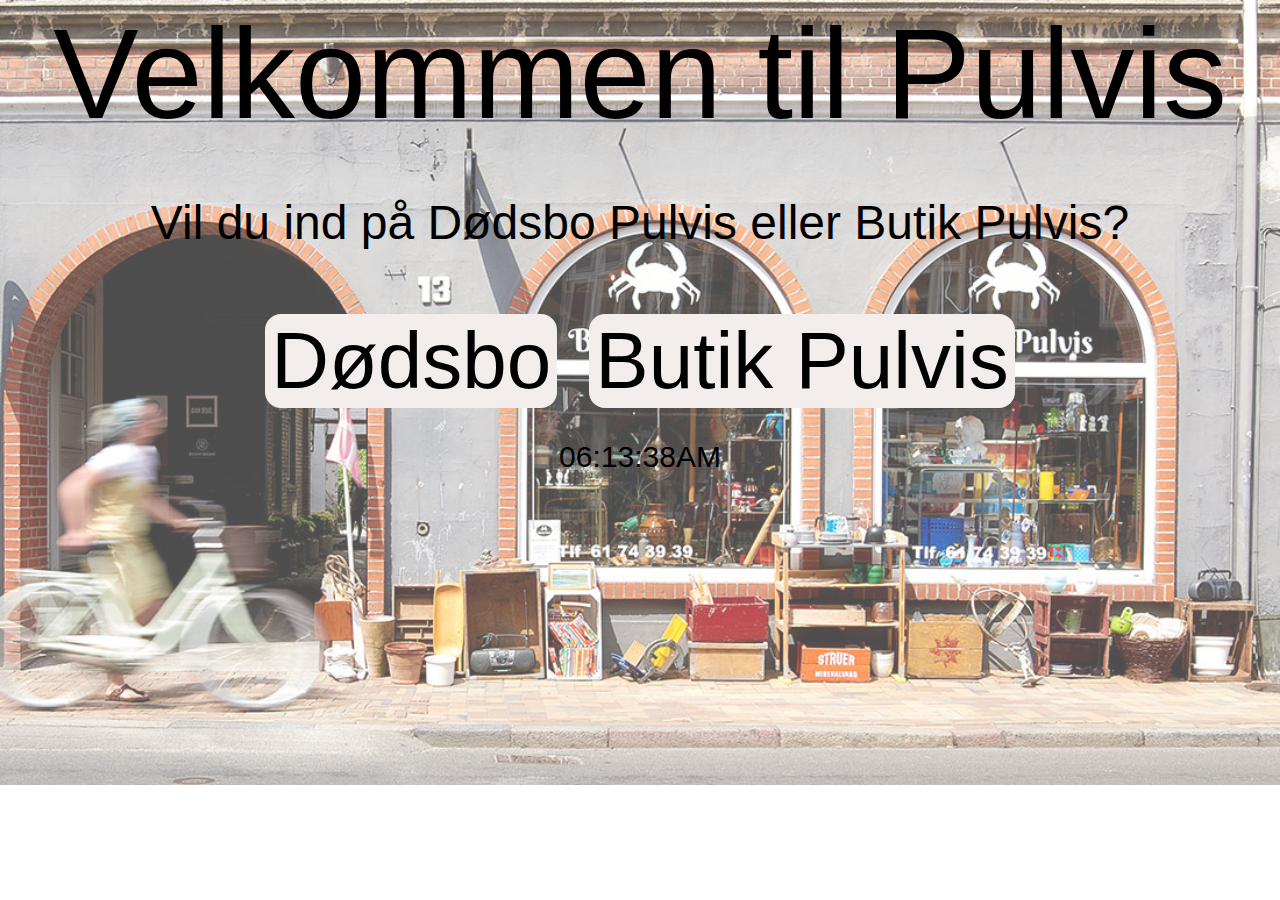
<file: index.html>
<!DOCTYPE html>
<html lang="da">
<head>
    <meta charset="UTF-8">
    <meta http-equiv="X-UA-Compatible" content="IE=edge">
    <meta name="viewport" content="width=device-width, initial-scale=1.0">
    <link rel="stylesheet" href="style.css">
    <script src="js/ur.js" defer></script>
    <title>Document</title>
      <!-- Tobias -->
    <style>
        body {
            background-image: url(billeder/sidepulvis.png);
            background-repeat: no-repeat;
            background-size: cover;
            overflow: hidden;
        }
    </style>
</head>
<body>
    <div class="velkommen">Velkommen til Pulvis</div>
    <p class="text">Vil du ind på Dødsbo Pulvis eller Butik Pulvis?</p>
    <div class="btn">
      <form style="display: inline" action="https://pulvis.dk/" method="get"><button class="btn-pulvis"> Dødsbo</button></form>
      <form style="display: inline" action="forside.html" method="get"><button class="btn-genbrug">Butik Pulvis</button></form>
    </div>
    <div id = "clock" onload="currentTime()"></div>
</body>
</html>
</file>
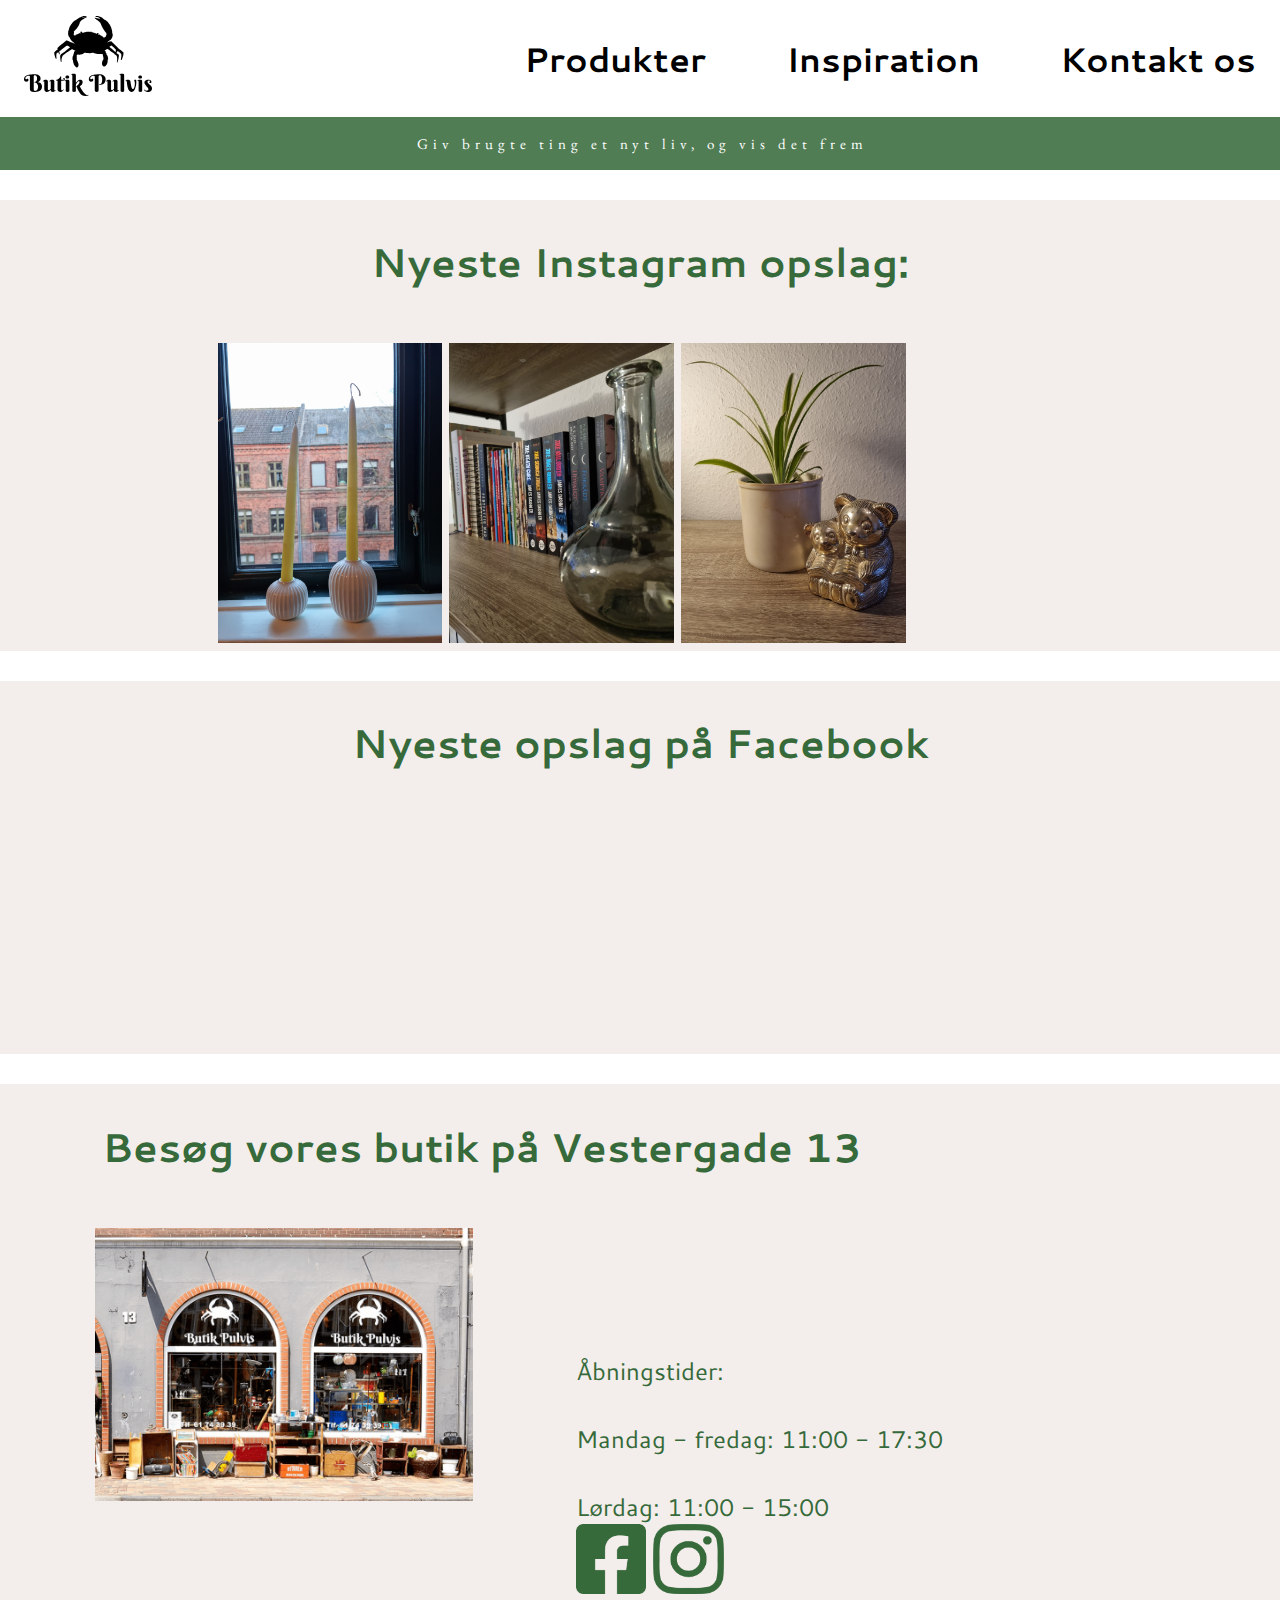
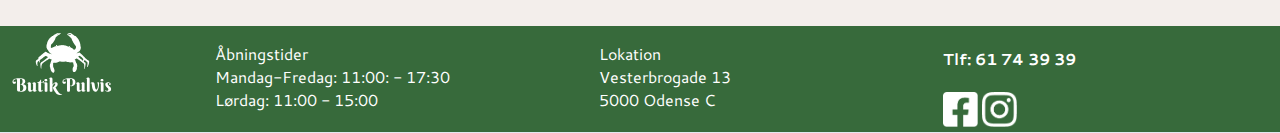
<file: forside.html>
<!DOCTYPE html>
<html lang="da" dir="ltr">
  <head>
    <meta charset="utf-8">
    <meta name="viewport" content="width=device-width,initial-scale=1.0">
    <title>Butik Pulvis - Produktkategorier</title>
    <link rel="stylesheet" type="text/css" href="style.css">
    <link rel="preconnect" href="https://fonts.googleapis.com">
    <link rel="preconnect" href="https://fonts.gstatic.com" crossorigin>
    <link href="https://fonts.googleapis.com/css2?family=Cantarell:ital,wght@1,700&display=swap" rel="stylesheet">
    <link rel="preconnect" href="https://fonts.googleapis.com">
    <link rel="preconnect" href="https://fonts.gstatic.com" crossorigin>
    <link href="https://fonts.googleapis.com/css2?family=EB+Garamond&display=swap" rel="stylesheet">
    <link rel="preconnect" href="https://fonts.googleapis.com">
    <link rel="preconnect" href="https://fonts.gstatic.com" crossorigin>
    <link href="https://fonts.googleapis.com/css2?family=Source+Sans+Pro:wght@300&display=swap" rel="stylesheet">
    <script src="js/navbar.js" defer></script>
    <script src="js/forsidejs.js" defer></script>
  </head>
  <body>

  <!-- Tobias -->
    <header class="header">
        <nav class="navbar">
          <a href="forside.html" class="nav-logo"><img id="logo" src="billeder/pulvis.svg" alt="logo pulvis"> </a>
            <ul class="nav-menu">
                <li class="nav-item">
                    <a href="produkter.html" class="nav-link">Produkter</a>
                </li>
                <li class="nav-item">
                    <a href="inspiration.html" class="nav-link">Inspiration</a>
                </li>
                <li class="nav-item">
                    <a href="kontaktos.html" class="nav-link">Kontakt os</a>
                </li>
            </ul>
            <div class="hamburger">
                <span class="bar"></span>
                <span class="bar"></span>
                <span class="bar"></span>
            </div>
        </nav>
  <!--Boksen der siger "Giv brugte ting et nyt liv, og vis det frem"-->
  <div class="infoboks">
      <p>Giv brugte ting et nyt liv, og vis det frem</p>
  </div>

  <!-- Slideshow container -->
  <!-- Jacob -->
  <div class="slideshow-container-forside">
    <h1>Seneste opslag fra Instagram</h1>
    <div class="mySlides fade">
        <img src="billeder/lys.jpg" alt="stearinlys" id="billede1">
      </div>

      <div class="mySlides fade">
        <img src="billeder/historie.jpg" alt="boeger og vase 2" >
      </div>

      <div class="mySlides fade">
        <img src="billeder/plante-og-bamse.jpg" alt="plante og bamse" >
      </div>
      <!-- &#10094; og &#10095; er pile fundet i html biblioteket-->
      <a class="tilbage" onclick="plusSlides(-1)">&#10094;</a>
      <a class="frem" onclick="plusSlides(1)">&#10095;</a>
      <br>

      <div style="text-align:center">
        <span class="prik" onclick="currentSlide(1)"></span>
        <span class="prik" onclick="currentSlide(2)"></span>
        <span class="prik" onclick="currentSlide(3)"></span>
      </div>
    </div>


    <!--instagram container-->
    <!-- Jacob -->
    <div class="instagram">
      <div class="ig-b">
        <a href="https://www.instagram.com/jacobjuhlucl/" ><img src="billeder/lys.jpg" alt="seneste instagram billede" id="img-link1"></a>
        <a href="https://www.instagram.com/jacobjuhlucl/" ><img src="billeder/historie.jpg" alt="seneste instagram billede" id="img-link2"></a>
        <a href="https://www.instagram.com/jacobjuhlucl/" ><img src="billeder/plante-og-bamse.jpg" alt="seneste instagram billede" id="img-link3"></a>
      </div>

      <div class="ig-t"> <h2>Nyeste Instagram opslag:</h2></div>

    </div>

    <!--Facebook post-->
      <!-- Jacob -->
    <div class="facebook">
      <div class="fb-t">
        <h2>Nyeste opslag på Facebook</h2>
        </div>
        <div class="fb-b">
          <iframe src="https://www.facebook.com/plugins/post.php?href=https%3A%2F%2Fwww.facebook.com%2Fpermalink.php%3Fstory_fbid%3D112485021438621%26id%3D110797334940723&width=350&show_text=true&appId=466945115225564&height=374" width="350" height="222" style="border:none;overflow:hidden" allow="autoplay; clipboard-write; encrypted-media; picture-in-picture; web-share"></iframe>
        </div>
    </div>
    <div class="facebookpc">
      <div class="fb-t">
        <h2>Nyeste opslag på Facebook</h2>
        </div>
        <div class="fb-b">
          <iframe src="https://www.facebook.com/plugins/post.php?href=https%3A%2F%2Fwww.facebook.com%2Fpermalink.php%3Fstory_fbid%3D112485021438621%26id%3D110797334940723&width=350&show_text=true&appId=466945115225564&height=374" width="750" height="222" style="border:none;overflow:hidden" allow="autoplay; clipboard-write; encrypted-media; picture-in-picture; web-share"></iframe>
        </div>
    </div>

    <!--Find os -->
    <!-- Jacob -->
    <div class="find-os">
      <div class="fo-b">
        <img src="billeder/pulvisfron.png" alt="billede eksempel3" id="fo-b">
      </div>

      <div class="fo-t">
        <h2>Besøg vores butik på Vestergade 13</h2>
      </div>

      <div class="fo-t2">
        <p>Åbningstider:<br> <br>
           Mandag - fredag: 11:00 - 17:30 <br> <br>
           Lørdag:          11:00 - 15:00 <br> <br>
           <a class="fo-some1" href="https://www.facebook.com/Butik-pulvis-Skole-projekt-110797334940723"> <img src="billeder/fblogo.png" alt="facebook logo" id="fo-some-fb"></a>
           <a class="fo-some2" href="https://www.instagram.com/jacobjuhlucl/"><img src="billeder/iglogo.png" alt="instagram logo" id="fo-some-ig"></a></p>
      </div>
    </div>



    <!--Find os pc  -->
    <!-- Jacob -->
    <div class="find-ospc">
      <div class="fo-b-pc">
        <img src="billeder/pulvisfron.png" alt="billede eksempel3" id="fo-b-pc">
      </div>

      <div class="fo-t">
        <h2>Besøg vores butik på Vestergade 13</h2>
      </div>

      <div class="fo-t2-2">
        <p><br><br><br>Åbningstider:<br> <br>
           Mandag - fredag: 11:00 - 17:30 <br> <br>
           Lørdag:          11:00 - 15:00 <br>
           <a class="fo-some1" href="https://www.facebook.com/Butik-pulvis-Skole-projekt-110797334940723"> <img src="billeder/fblogo.png" alt="facebook logo" id="fopc-some-fb"></a>
           <a class="fo-some2" href="https://www.instagram.com/jacobjuhlucl/"><img src="billeder/iglogo.png" alt="instagram logo" id="fopc-some-ig"></a>
          </p>
      </div>
    </div>
      <!-- Mathias -->
    <footer class="footer">
       <div class="container">
        <div class="row">
          <div> <img src="billeder/logohvid.svg" alt="billede af pulvis" class="krabbe"> </div>
          <div class="footer-col">
            <ul>
              <li><a>Åbningstider</a></li>
              <li><a>Mandag-Fredag: 11:00: - 17:30</a></li>
              <li><a>Lørdag: 11:00 - 15:00</a></li>
            </ul>
          </div>
          <div class="footer-col">
            <ul>
              <li><a>Lokation </a></li>
              <li><a>Vesterbrogade 13</a></li>
              <li><a>5000 Odense C</a></li>
            </ul>
          </div>
          <div class="footer-col">
            <h4>Tlf: 61 74 39 39 </h4>
            <div class="social-links">
              <a href="https://www.facebook.com/Butik-pulvis-Skole-projekt-110797334940723" target="_blank"><img src="billeder/facebook.png" alt="facebook-icon" class="facebook-footer"></a>
              <a href="https://www.instagram.com/jacobjuhlucl/" target="_blank"><img src="billeder/instagram.png" alt="instagram-icon" class="instagram-footer"></a>
            </div>
          </div>
        </div>
       </div>
    </footer>
  </body>
</file>
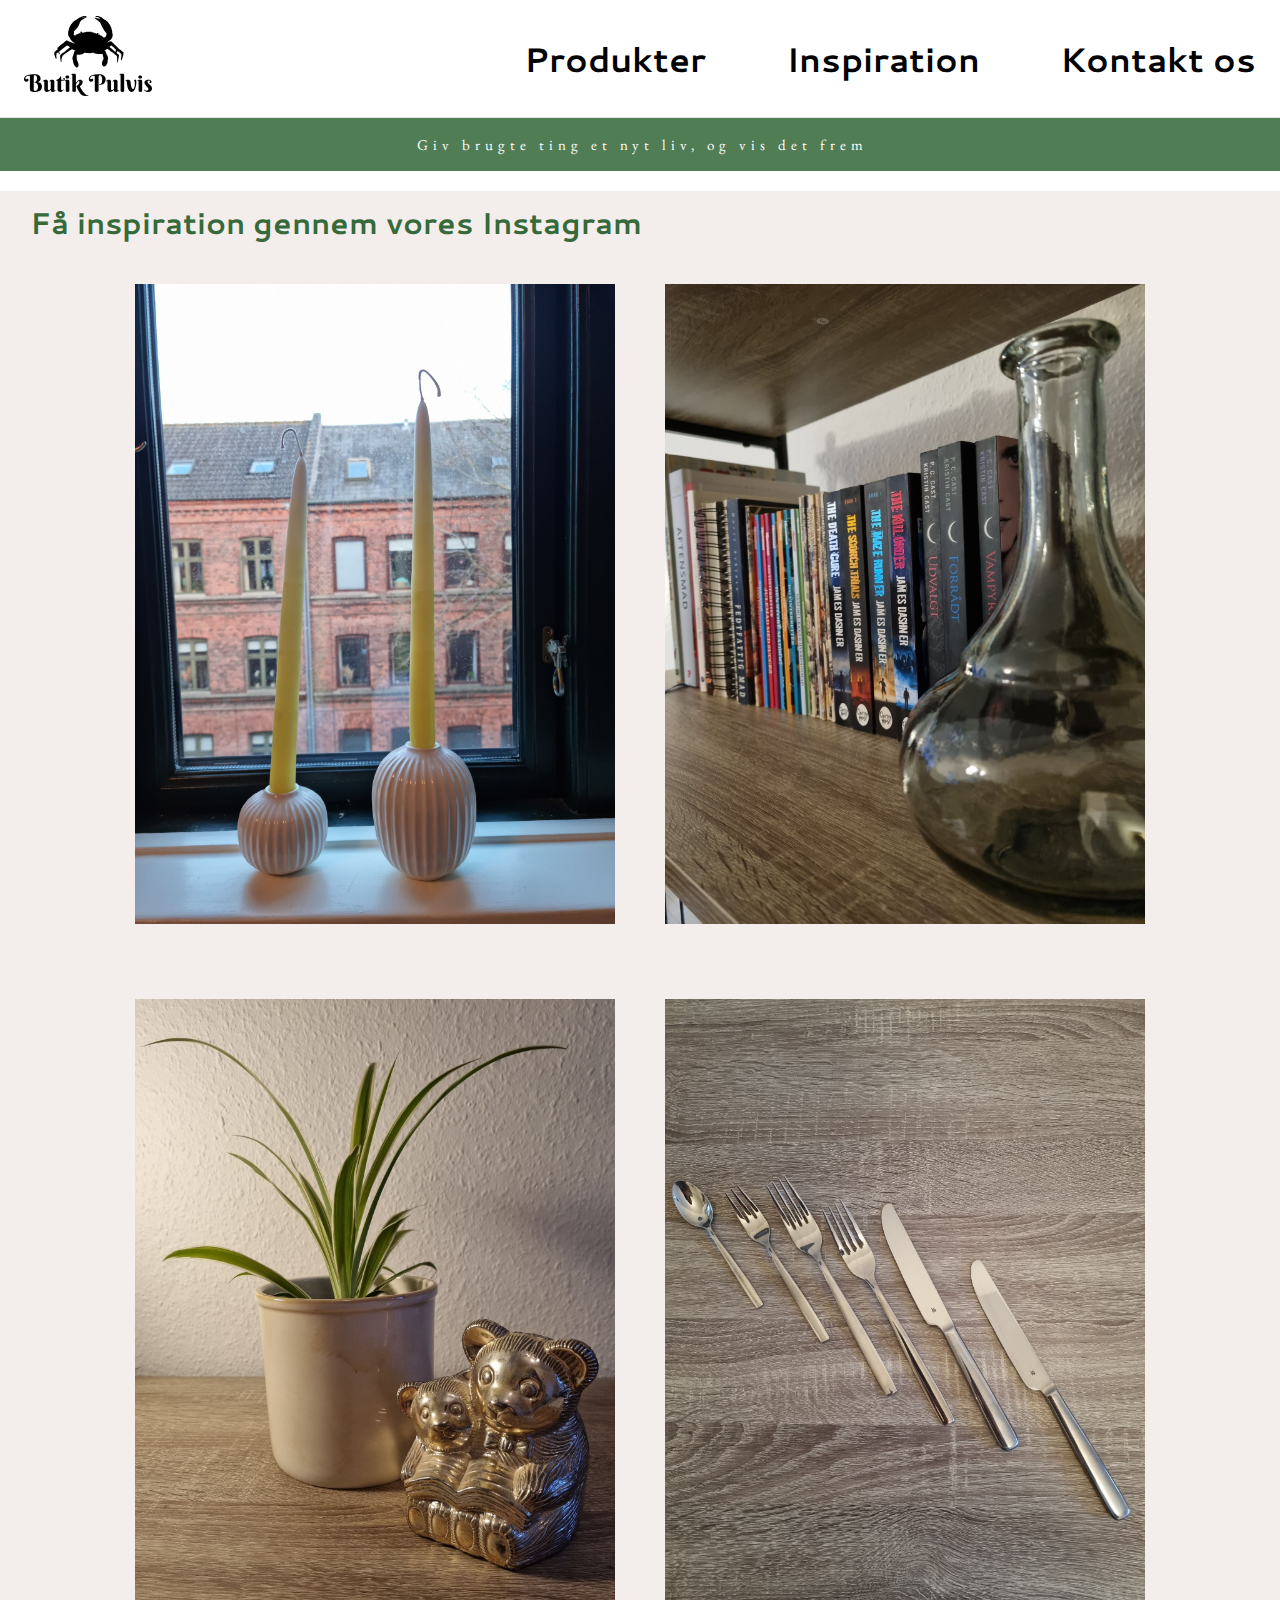
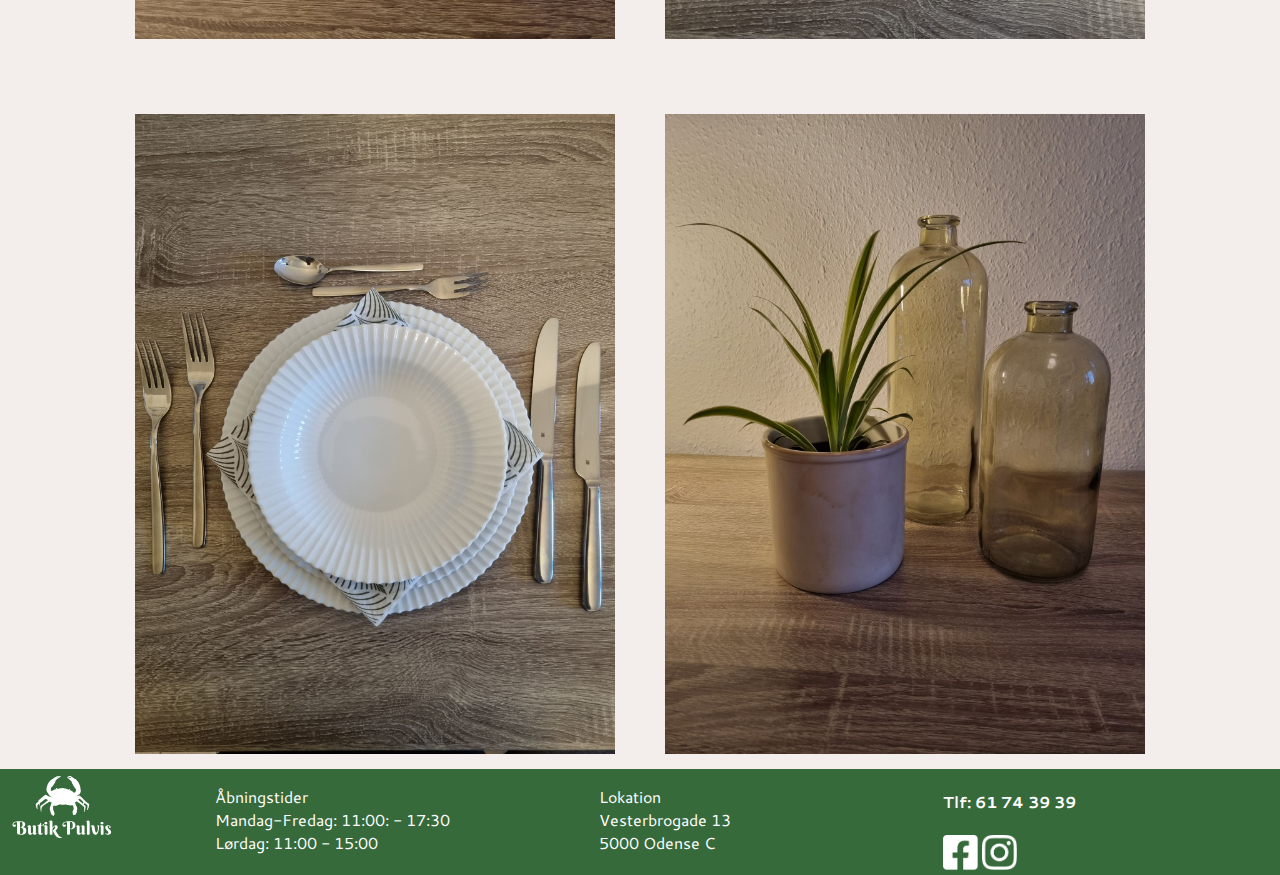
<file: inspiration.html>
<!DOCTYPE html>
<html lang="da" dir="ltr">
  <head>
    <meta name="beskrivelse" content= "Hos Butik Pulvis kan du finde genbrug af høj kvalitet, samt inspiration til hvordan du kan bruge vores produkter. Vi går ind for bæredygtighed, hvor vi selv tager ud og henter, samt vælger vores varer fra dødsbo.">
    <meta charset="utf-8">
    <meta name="viewport" content="width=device-width,initial-scale=1.0">
    <title>Butik Pulvis - Inspiration</title>
    <link rel="stylesheet" type="text/css" href="style.css">
        <script src="js/navbar.js" defer></script>
    <link rel="preconnect" href="https://fonts.googleapis.com">
    <link rel="preconnect" href="https://fonts.gstatic.com" crossorigin>
    <link href="https://fonts.googleapis.com/css2?family=Cantarell:ital,wght@1,700&display=swap" rel="stylesheet">
    <link rel="preconnect" href="https://fonts.googleapis.com">
    <link rel="preconnect" href="https://fonts.gstatic.com" crossorigin>
    <link href="https://fonts.googleapis.com/css2?family=EB+Garamond&display=swap" rel="stylesheet">
    <link rel="preconnect" href="https://fonts.googleapis.com">
    <link rel="preconnect" href="https://fonts.gstatic.com" crossorigin>
    <link href="https://fonts.googleapis.com/css2?family=Source+Sans+Pro:wght@300&display=swap" rel="stylesheet">
  </head>
  <body>
<!-- nav-->
  <!-- Tobias -->
<header class="header">
    <nav class="navbar">
      <a href="forside.html" class="nav-logo"><img id="logo" src="billeder/pulvis.svg" alt="logo pulvis"> </a>
        <ul class="nav-menu">
            <li class="nav-item">
                <a href="produkter.html" class="nav-link">Produkter</a>
            </li>
            <li class="nav-item">
                <a href="inspiration.html" class="nav-link">Inspiration</a>
            </li>
            <li class="nav-item">
                <a href="kontaktos.html" class="nav-link">Kontakt os</a>
            </li>
        </ul>
        <div class="hamburger">
            <span class="bar"></span>
            <span class="bar"></span>
            <span class="bar"></span>
        </div>
    </nav>
</header>
<!--grøn boks under nav-->
  <!-- Amanda -->
    <div class="infoboks">
        <p>Giv brugte ting et nyt liv, og vis det frem</p>
    </div>
  <div class="headerinspi">
      <h1>Få inspiration gennem vores Instagram</h1></div>
<!--billede bokse-->
    <div class="inspiration-container">


      <div class="inspirationimg1">
        <a href="https://www.instagram.com/p/Ccvd8CLtP87/" target="_blank"><img class="iimg" src="billeder/lys.jpg" alt="stearinlys"></a>
      </div>
      <div class="inspirationimg2">
        <a href="https://www.instagram.com/p/CcvdhRIN5o9/" target="_blank"><img class="iimg" src="billeder/historie.jpg" alt="boeger og vase"></a>
      </div>
      <div class="inspirationimg3">
        <a href="https://www.instagram.com/p/CcvdLKet_KE/" target="_blank"><img class="iimg" src="billeder/plante-og-bamse.jpg" alt="bamse og plante"></a>
      </div>
      <div class="inspirationimg4">
        <a href="https://www.instagram.com/p/Ccvcz0XtJUu/" target="_blank"><img class="iimg" src="billeder/bestik.jpg" alt="soelv bestik"></a>
      </div>
      <div class="inspirationimg5">
        <a href="https://www.instagram.com/p/Ccvcjs9tT2T/" target="_blank"><img class="iimg" src="billeder/porcelaen.jpg" alt="porcelaen"></a>
      </div>
      <div class="inspirationimg6">
        <a href="https://www.instagram.com/p/CcvcLphNO-Q/" target="_blank"><img class="iimg" src="billeder/plante-og-glasflasker.jpg" alt="blomst og glasflasker"></a>
      </div>
    </div>
      <!-- Mathias -->
    <footer class="footer">
       <div class="container">
        <div class="row">
          <div> <img src="billeder/logohvid.svg" alt="billede af pulvis" class="krabbe"> </div>
          <div class="footer-col">
            <ul>
              <li><a>Åbningstider</a></li>
              <li><a>Mandag-Fredag: 11:00: - 17:30</a></li>
              <li><a>Lørdag: 11:00 - 15:00</a></li>
            </ul>
          </div>
          <div class="footer-col">
            <ul>
              <li><a>Lokation </a></li>
              <li><a>Vesterbrogade 13</a></li>
              <li><a>5000 Odense C</a></li>
            </ul>
          </div>
          <div class="footer-col">
            <h4>Tlf: 61 74 39 39 </h4>
            <div class="social-links">
              <a href="https://www.facebook.com/Butik-pulvis-Skole-projekt-110797334940723/" target="_blank"><img src="billeder/facebook.png" alt="facebook-icon" class="facebook-footer"></a>
              <a href="https://www.instagram.com/butikpulvis_skoleprojekt/" target="_blank"><img src="billeder/instagram.png" alt="instagram-icon" class="instagram-footer"></a>
            </div>
          </div>
        </div>
       </div>
    </footer>
  </body>
</html>
</file>
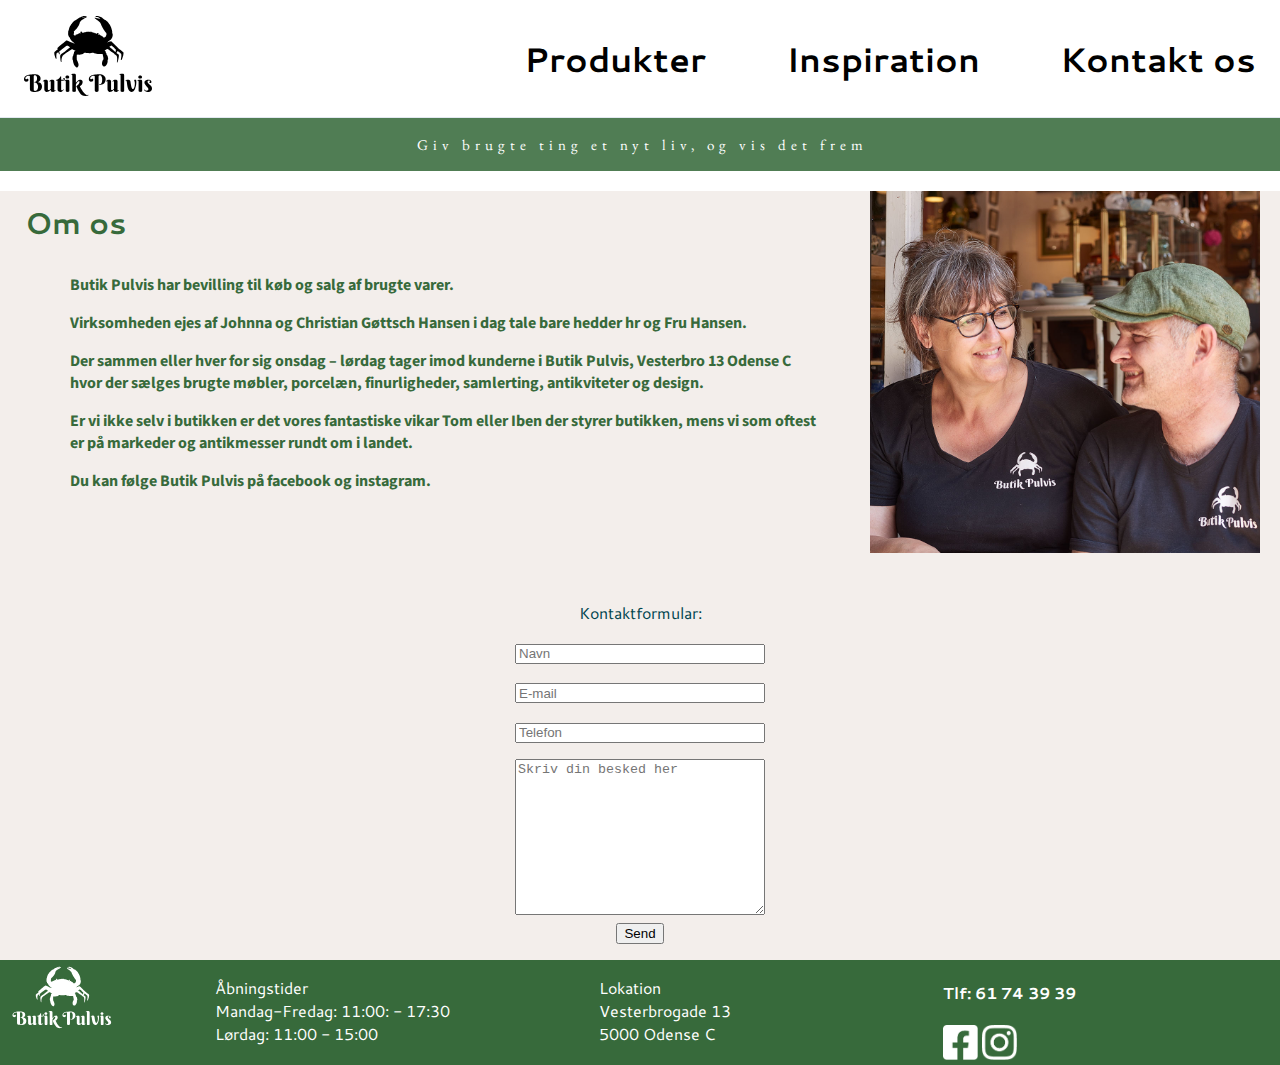
<file: kontaktos.html>
<!DOCTYPE html>
<html lang="en" dir="ltr">
  <head>
    <meta charset="utf-8">
    <meta name="viewport" content="width=device-width,initial-scale=1.0">

        <link rel="stylesheet" href="style.css">
              <script src="js/kontakt.js" defer></script>
              <script src="js/navbar.js" defer></script>
              <link rel="preconnect" href="https://fonts.googleapis.com">
              <link rel="preconnect" href="https://fonts.gstatic.com" crossorigin>
              <link href="https://fonts.googleapis.com/css2?family=Cantarell:ital,wght@1,700&display=swap" rel="stylesheet">
              <link rel="preconnect" href="https://fonts.googleapis.com">
              <link rel="preconnect" href="https://fonts.gstatic.com" crossorigin>
              <link href="https://fonts.googleapis.com/css2?family=EB+Garamond&display=swap" rel="stylesheet">
              <link rel="preconnect" href="https://fonts.googleapis.com">
              <link rel="preconnect" href="https://fonts.gstatic.com" crossorigin>
              <link href="https://fonts.googleapis.com/css2?family=Source+Sans+Pro:wght@300&display=swap" rel="stylesheet">
    <title>Om os</title>
  </head>
  <body>
      <!-- Tobias -->
    <header class="header">
        <nav class="navbar">
      <a href="forside.html" class="nav-logo"><img id="logo" src="billeder/pulvis.svg" alt="logo pulvis"> </a>
            <ul class="nav-menu">
                <li class="nav-item">
                    <a href="produkter.html" class="nav-link">Produkter</a>
                </li>
                <li class="nav-item">
                    <a href="inspiration.html" class="nav-link">Inspiration</a>
                </li>
                <li class="nav-item">
                    <a href="kontaktos.html" class="nav-link">Kontakt os</a>
                </li>
            </ul>
            <div class="hamburger">
                <span class="bar"></span>
                <span class="bar"></span>
                <span class="bar"></span>
            </div>
        </nav>
    </header>
    <div class="infoboks">
          <p>Giv brugte ting et nyt liv, og vis det frem</p>
    </div>
      <!-- Mathias -->
  <div class="info_container">
  <div> <img src="billeder/pulvis-ejere.jpg" alt="billede af hr og fru hansen." class="info_billede"> </div>
  <div id="om_os"> <h1> Om os </h1></div>
  <div id= "info_tekst">
<p> Butik Pulvis har bevilling til køb og salg af brugte varer.</p>
<p>Virksomheden ejes af Johnna og Christian Gøttsch Hansen i dag tale bare hedder hr og Fru Hansen.</p>

<p>Der sammen eller hver for sig onsdag – lørdag tager imod kunderne i Butik Pulvis, Vesterbro 13 Odense C hvor der sælges brugte møbler, porcelæn, finurligheder, samlerting, antikviteter og design.</p>

<p>Er vi ikke selv i butikken er det vores fantastiske vikar Tom eller Iben der styrer butikken, mens vi som oftest er på markeder og antikmesser rundt om i landet.</p>

<p> Du kan følge Butik Pulvis på facebook og instagram.</div>
<br>
  <p class="tekst" id="kontaktformular">Kontaktformular:</p>
  <div id="my_form">
    <form onsubmit="event.preventDefault(); validateForm()">
    <p><input id="navn" placeholder="Navn" type="text">
    <small class="error"></small></p>
    <p><input id="email" placeholder="E-mail" type="email">
      <small class="error"></small> </p>
    <p><input id="telefon" placeholder="Telefon" type="tel">
    <small class="error"></small></p>
    <textarea
      id="besked"
      placeholder="Skriv din besked her"
      rows="10"
    ></textarea> <small class="error"></small>
      <div class="center">
      <input type="submit" value="Send"/>
      <p id="sendt"></p>
  </div>
  </form>
</div>
  <footer class="footer">
  	 <div class="container">
  	 	<div class="row">
        <div> <img src="billeder/logohvid.svg" alt="billede af pulvis" class="krabbe"> </div>
  	 		<div class="footer-col">
  	 			<ul>
            <li><a>Åbningstider</a></li>
  	 				<li><a>Mandag-Fredag: 11:00: - 17:30</a></li>
  	 				<li><a>Lørdag: 11:00 - 15:00</a></li>
  	 			</ul>
  	 		</div>
  	 		<div class="footer-col">
  	 			<ul>
            <li><a>Lokation </a></li>
  	 				<li><a>Vesterbrogade 13</a></li>
  	 				<li><a>5000 Odense C</a></li>
  	 			</ul>
  	 		</div>
  	 		<div class="footer-col">
  	 			<h4>Tlf: 61 74 39 39 </h4>
  	 			<div class="social-links">
            <a href="https://www.facebook.com/Butik-pulvis-Skole-projekt-110797334940723" target="_blank"><img src="billeder/facebook.png" alt="facebook-icon" class="facebook-footer"></a>
            <a href="https://www.instagram.com/butikpulvis_skoleprojekt/" target="_blank"><img src="billeder/instagram.png" alt="instagram-icon" class="instagram-footer"></a>
  	 			</div>
  	 		</div>
  	 	</div>
  	 </div>
  </footer>
  </div>
  </body>
</html>
</file>
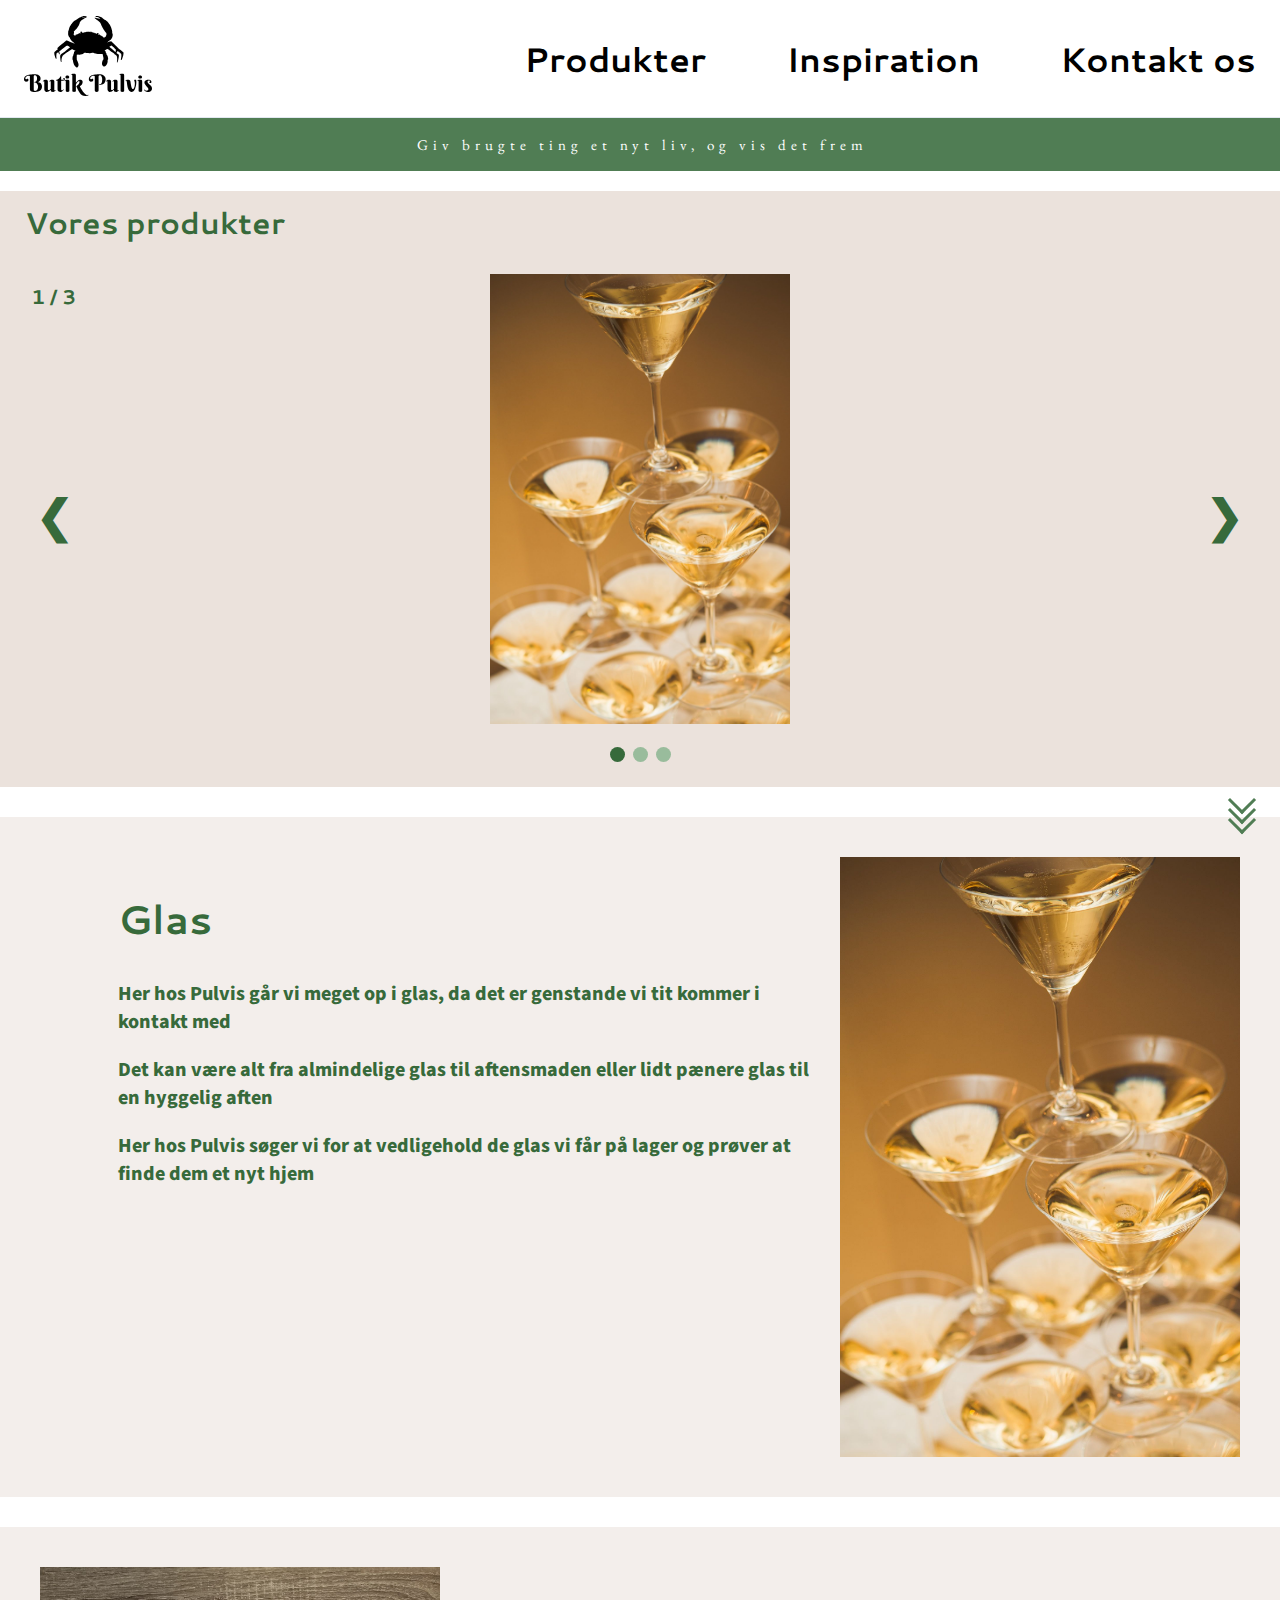
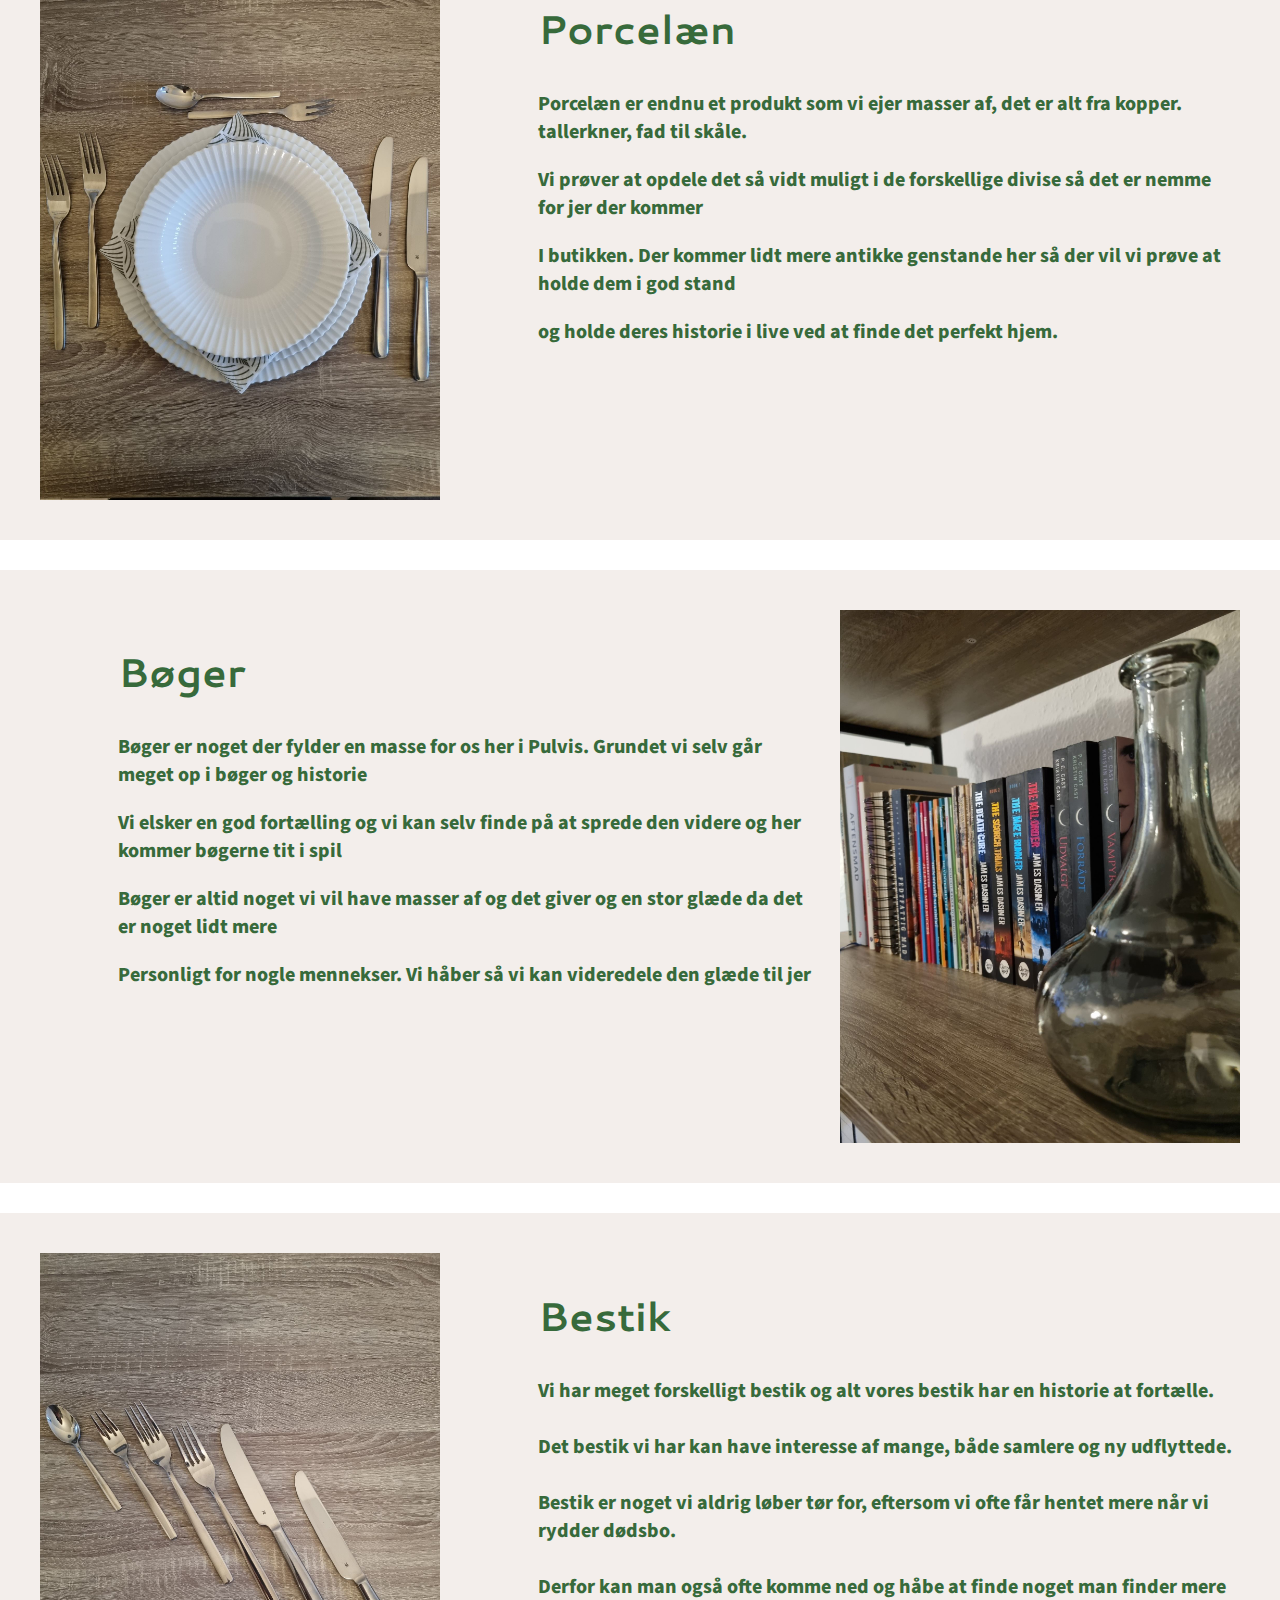
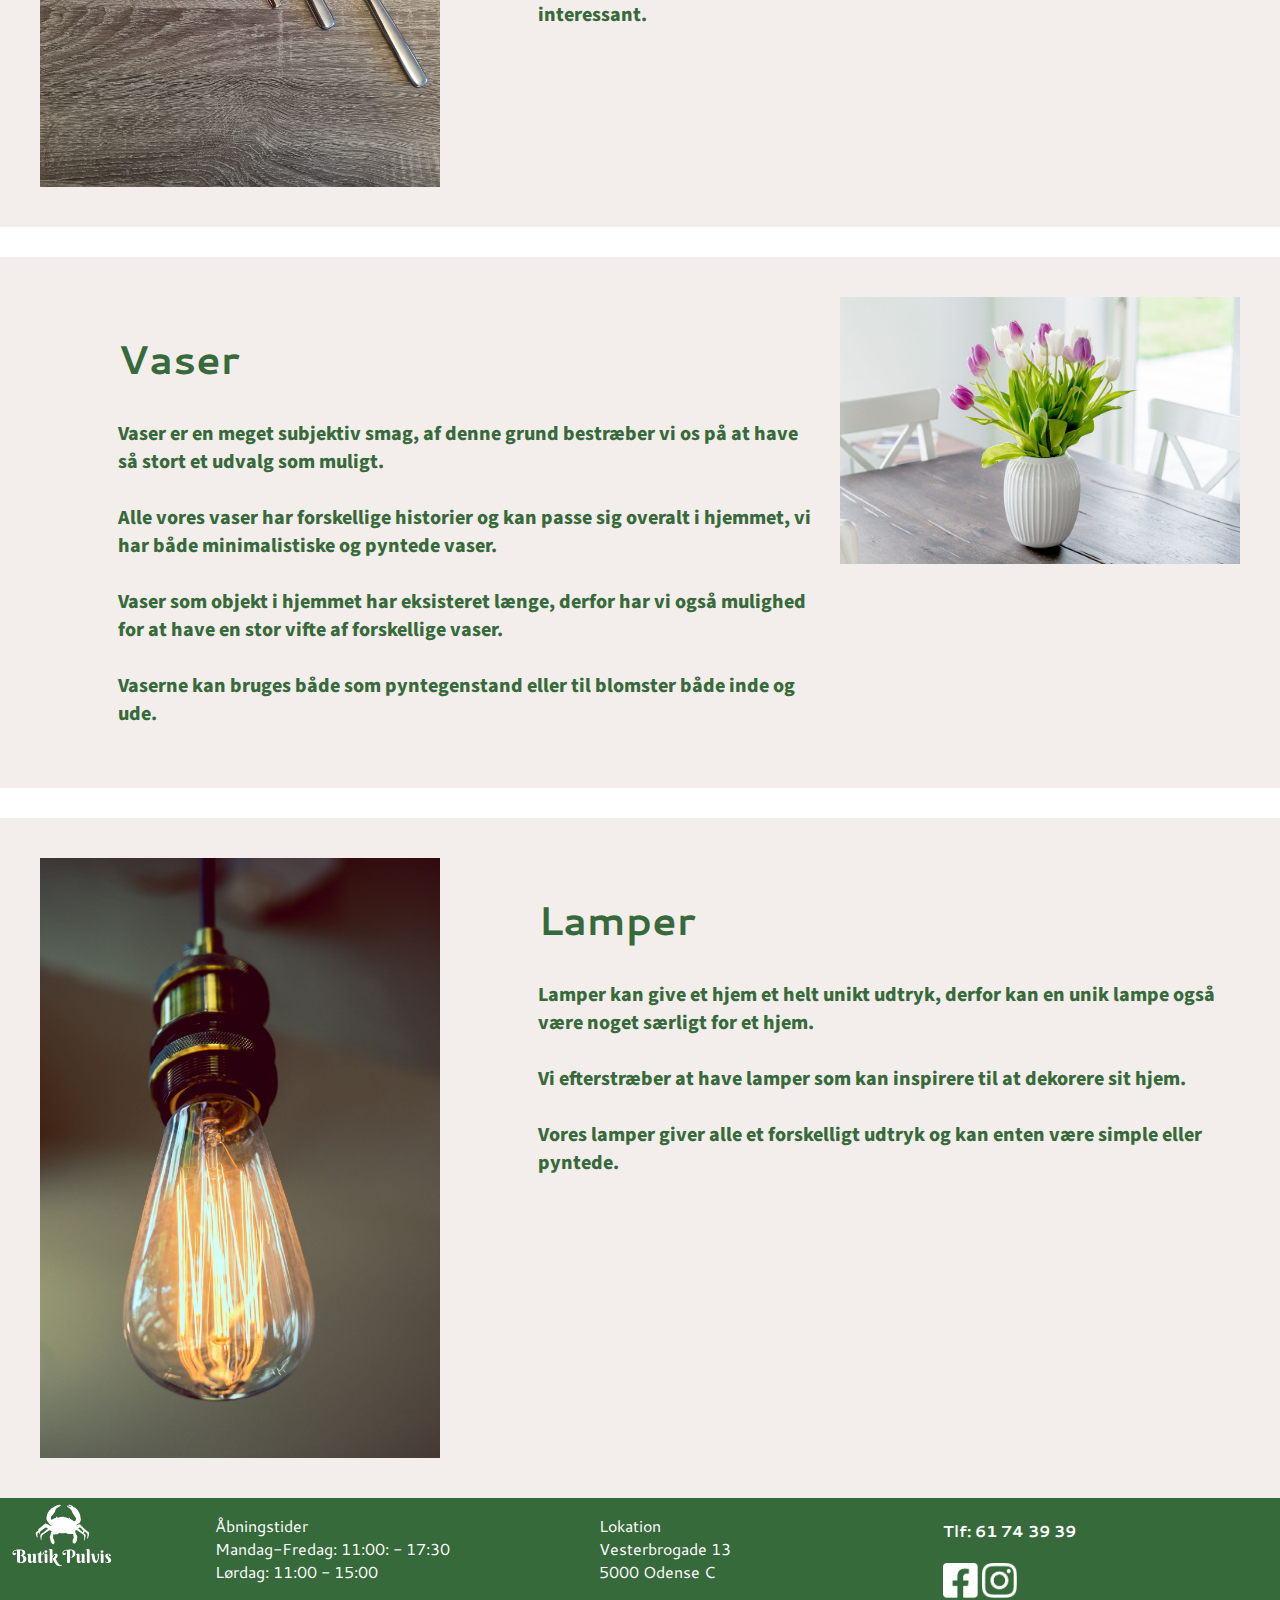
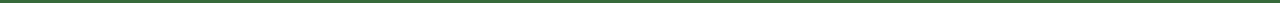
<file: produkter.html>
<!DOCTYPE html>
<html lang="da" dir="ltr">
  <head>
    <meta charset="utf-8">
    <meta name="viewport" content="width=device-width,initial-scale=1.0">
    <title>Butik Pulvis - Produktkategorier</title>
    <link rel="stylesheet" type="text/css" href="style.css">
    <link rel="preconnect" href="https://fonts.googleapis.com">
    <link rel="preconnect" href="https://fonts.gstatic.com" crossorigin>
    <link href="https://fonts.googleapis.com/css2?family=Cantarell:ital,wght@1,700&display=swap" rel="stylesheet">
    <link rel="preconnect" href="https://fonts.googleapis.com">
    <link rel="preconnect" href="https://fonts.gstatic.com" crossorigin>
    <link href="https://fonts.googleapis.com/css2?family=EB+Garamond&display=swap" rel="stylesheet">
    <link rel="preconnect" href="https://fonts.googleapis.com">
    <link rel="preconnect" href="https://fonts.gstatic.com" crossorigin>
    <link href="https://fonts.googleapis.com/css2?family=Source+Sans+Pro:wght@300&display=swap" rel="stylesheet">
    <script src="js/navbar.js" defer></script>
    <script src="js/slideshow.js" defer></script>
    </head>
  <body>
  <!--grøn boks under nav-->
    <!-- Tobias -->
  <header class="header">
      <nav class="navbar">
      <a href="forside.html" class="nav-logo"><img id="logo" src="billeder/pulvis.svg" alt="logo pulvis"> </a>
          <ul class="nav-menu">
              <li class="nav-item">
                  <a href="produkter.html" class="nav-link">Produkter</a>
              </li>
              <li class="nav-item">
                  <a href="inspiration.html" class="nav-link">Inspiration</a>
              </li>
              <li class="nav-item">
                  <a href="kontaktos.html" class="nav-link">Kontakt os</a>
              </li>
          </ul>
          <div class="hamburger">
              <span class="bar"></span>
              <span class="bar"></span>
              <span class="bar"></span>
          </div>
      </nav>
  </header>
    <!-- Amanda -->
    <div class="infoboks">
          <p>Giv brugte ting et nyt liv, og vis det frem</p>
    </div>

    <!-- Slideshow container -->
    <div class="slideshow-container">
      <h1>Vores produkter</h1>
      <div class="mySlides fade">
          <div class="numbertext">1 / 3</div>
          <img src="billeder/glas.jpg" alt="drink glas" >
        </div>

        <div class="mySlides fade">
          <div class="numbertext">2 / 3</div>
          <img src="billeder/bestik.jpg" alt="soelv bestik" >
        </div>

        <div class="mySlides fade">
          <div class="numbertext">3 / 3</div>
          <img src="billeder/lampe.jpg" alt="paere" >
        </div>

        <a class="prev" onclick="plusSlides(-1)">&#10094;</a>
        <a class="next" onclick="plusSlides(1)">&#10095;</a>
        <br>

        <div style="text-align:center">
          <span class="dot" onclick="currentSlide(1)"></span>
          <span class="dot" onclick="currentSlide(2)"></span>
          <span class="dot" onclick="currentSlide(3)"></span>
        </div>
      </div>
    <!--produkt bokse-->
      <div class="produkt-container">
            <div class="pt1">
              <img src="billeder/glas.jpg" alt="drink glas">
            </div>
            <div class="bt1">
              <h2>Glas</h2>
              <p>Her hos Pulvis går vi meget op i glas, da det er genstande vi tit kommer i kontakt med</p>
              <p>Det kan være alt fra almindelige glas til aftensmaden eller lidt pænere glas til en hyggelig aften  </p>
              <p>Her hos Pulvis søger vi for at vedligehold de glas vi får på lager og prøver at finde dem et nyt hjem </p>
            </div>
          </div>
      <!--box2-->
          <div class="produkt-container2">
            <div class="bt2">
              <h2>Porcelæn</h2>
              <p>Porcelæn er endnu et produkt som vi ejer masser af, det er alt fra kopper. tallerkner, fad til skåle.</p>
              <p>Vi prøver at opdele det så vidt muligt i de forskellige divise så det er nemme for jer der kommer </p>
              <p>I butikken. Der kommer lidt mere antikke genstande her så der vil vi prøve at holde dem i god stand</p>
              <p>og holde deres historie i live ved at finde det perfekt hjem.</p>
            </div>
            <div class="pt2">
              <img src="billeder/porcelaen.jpg" alt="porcelaen saet">
            </div>
          </div>
      <!--box3-->
          <div class="produkt-container3">
            <div class="pt3">
              <img src="billeder/historie.jpg" alt="boeger og vase">
            </div>
            <div class="bt3">
              <h2>Bøger</h2>
              <p> Bøger er noget der fylder en masse for os her i Pulvis. Grundet vi selv går meget op i bøger og historie </p>
              <p> Vi elsker en god fortælling og vi kan selv finde på at sprede den videre og her kommer bøgerne tit i spil</p>
              <p> Bøger er altid noget vi vil have masser af og det giver og en stor glæde da det er noget lidt mere </p>
              <p> Personligt for nogle mennekser. Vi håber så vi kan videredele den glæde til jer</p>
            </div>
          </div>
      <!--box4-->
          <div class="produkt-container4">
            <div class="bt4">
              <h2>Bestik</h2>
              <p>Vi har meget forskelligt bestik og alt vores bestik har en historie at fortælle. <br><br> Det bestik vi har kan have interesse af mange, både samlere og ny udflyttede.  <br><br> Bestik er noget vi aldrig løber tør for, eftersom vi ofte får hentet mere når vi rydder dødsbo. <br><br> Derfor kan man også ofte komme ned og håbe at finde noget man finder mere interessant.</p>
              </div>
            <div class="pt4">
              <img src="billeder/bestik.jpg" alt="soelv bestik">
            </div>
          </div>
      <!--box5-->
          <div class="produkt-container5">
            <div class="pt5">
              <img src="billeder/blomst.jpg" alt="hvid vase">
            </div>
            <div class="bt5">
              <h2>Vaser</h2>
              <p>Vaser er en meget subjektiv smag, af denne grund bestræber vi os på at have så stort et udvalg som muligt. <br>
                <br>
                Alle vores vaser har forskellige historier og kan passe sig overalt i hjemmet, vi har både minimalistiske og pyntede vaser. <br>
                <br>
                Vaser som objekt i hjemmet har eksisteret længe, derfor har vi også mulighed for at have en stor vifte af forskellige vaser. <br>
                <br>

                Vaserne kan bruges både som pyntegenstand eller til blomster både inde og ude.
                </p></div>
          </div>
      <!--box6-->
          <div class="produkt-container6">
            <div class="bt6">
              <h2>Lamper</h2>
              <p>Lamper kan give et hjem et helt unikt udtryk, derfor kan en unik lampe også være noget særligt for et hjem. <br><br>
                Vi efterstræber at have lamper som kan inspirere til at dekorere sit hjem. <br><br>
                Vores lamper giver alle et forskelligt udtryk og kan enten være simple eller pyntede.
                </p>
              </div>
            <div class="pt6">
              <img src="billeder/lampe.jpg" alt="paere">
            </div>
          </div>
  <!--scroll down pil-->
        <div class="scrolldown">
          <span></span>
          <span></span>
          <span></span>
        </div>
<!--Footer-->
  <!-- Mathias -->
<footer class="footer">
   <div class="container">
    <div class="row">
      <div> <img src="billeder/logohvid.svg" alt="billede af pulvis" class="krabbe"> </div>
      <div class="footer-col">
        <ul>
          <li><a>Åbningstider</a></li>
          <li><a>Mandag-Fredag: 11:00: - 17:30</a></li>
          <li><a>Lørdag: 11:00 - 15:00</a></li>
        </ul>
      </div>
      <div class="footer-col">
        <ul>
          <li><a>Lokation </a></li>
          <li><a>Vesterbrogade 13</a></li>
          <li><a>5000 Odense C</a></li>
        </ul>
      </div>
      <div class="footer-col">
        <h4>Tlf: 61 74 39 39 </h4>
        <div class="social-links">
          <a href="https://www.facebook.com/Butik-pulvis-Skole-projekt-110797334940723" target="_blank"><img src="billeder/facebook.png" alt="facebook-icon" class="facebook-footer"></a>
          <a href="https://www.instagram.com/butikpulvis_skoleprojekt/" target="_blank"><img src="billeder/instagram.png" alt="instagram-icon" class="instagram-footer"></a>
        </div>
      </div>
    </div>
   </div>
</footer>
  </body>
</html>
</file>
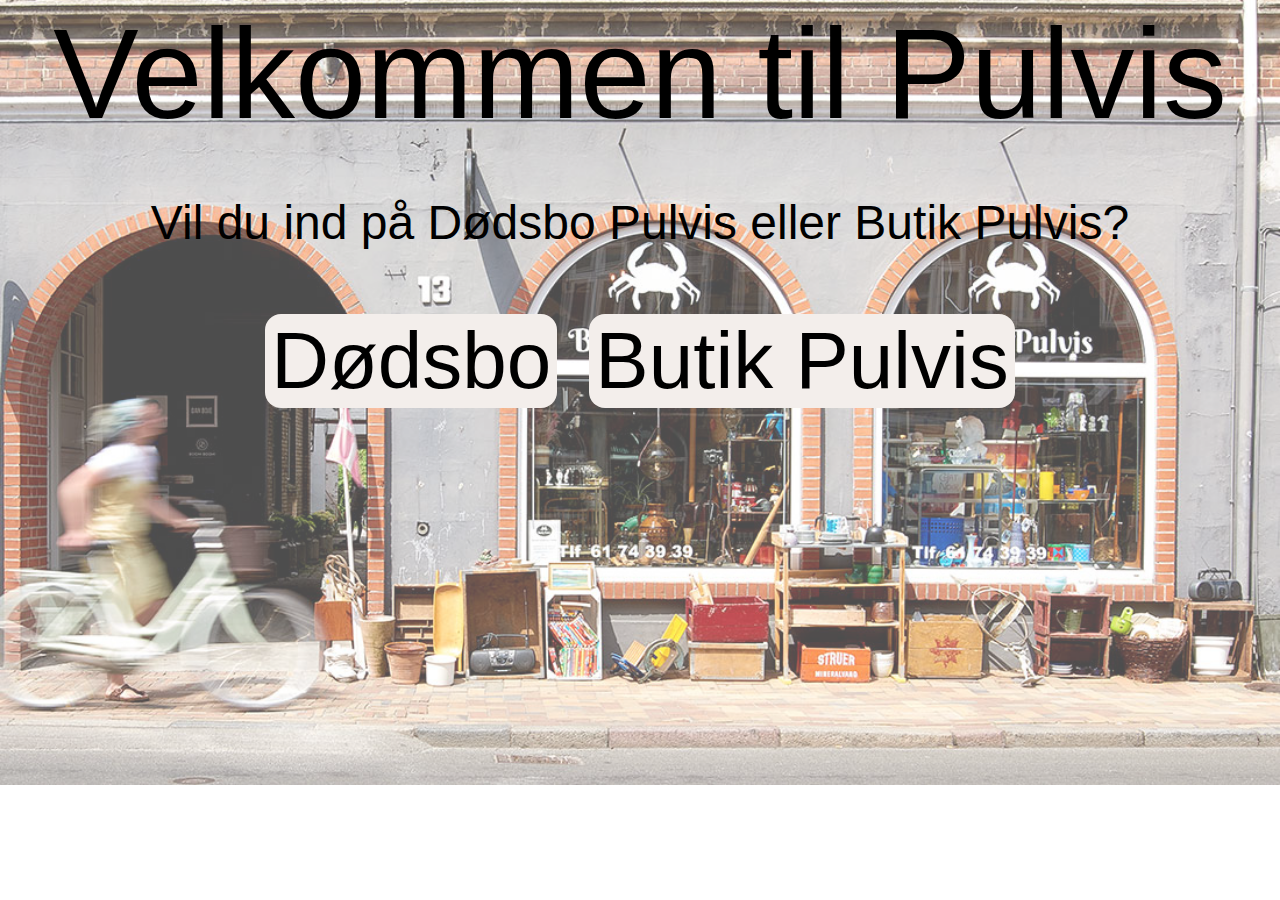
<file: sideside.html>
<!DOCTYPE html>
<html lang="da">
<head>
    <meta charset="UTF-8">
    <meta http-equiv="X-UA-Compatible" content="IE=edge">
    <meta name="viewport" content="width=device-width, initial-scale=1.0">
    <link rel="stylesheet" href="style.css">
    <title>Document</title>
    <style>
        body {
            background-image: url(billeder/sidepulvis.png);
            background-repeat: no-repeat;
            background-size: cover;
            overflow: hidden;
        }
    </style>
</head>
<body>
    <div class="velkommen">Velkommen til Pulvis</div>
    <p class="text">Vil du ind på Dødsbo Pulvis eller Butik Pulvis?</p>
    <div class="btn">
      <form style="display: inline" action="https://pulvis.dk/" method="get"><button class="btn-pulvis"> Dødsbo</button></form>
      <form style="display: inline" action="forside.html" method="get"><button class="btn-genbrug">Butik Pulvis</button></form>
    </div>

</body>
</html>
</file>
<file: style.css>
/* Mathias */
body{
  margin: 0%;
}
.tekst{
  color: #00454e;
  text-align: center;
  margin-top: 70px;
}

.info_container{
  background-color: #F3EEEB;
}

#info_tekst{
  margin-left: 70px;
  text-align: left;
  max-width: 750px;
  font-weight: bold;
  font-family: 'Source Sans Pro', sans-serif;
  color: #376A3B;

}

.info_billede{
  width: 390px;
  float: right;
  margin-right: 20px;
}

#navn {
  width: 250px;
  height: 20px;
}

#email {
  width: 250px;
  height: 20px;
}

#besked {
  width: 250px;
}
#telefon {
  width: 250px;
  height: 20px;
}
#my_form {
  text-align: center;
}

.footer{
  background-color: #376A3B;
  color: white;
  position: relative;
  width: 100%;
  bottom: 0;
}

.krabbe{
  width: 125px;
}

.row{
	display: flex;
	flex-wrap: wrap;
}

li{
  list-style: none;
}
.footer-col{
   width: 30%;
   padding: 0 50px;
   box-sizing: border-box;
}
.facebook-footer{
  width: 35px;
  height: 35px;
}

.instagram-footer{
  width: 35px;
  height: 35px;
}

@media(max-width: 415px){
  .footer-col{
    display: flex;
    align-items: center;
    width: 100%;
  }
  .krabbe{
        margin-left: 100%;
  }
  #kontaktformular {
    color: #00454e;
    text-align: center;
  }
}

/* Tobias */
html {
    font-family: 'Cantarell', sans-serif;
}

li {
    list-style: none;
}

a {
    text-decoration: none;
}

.header {
    border-bottom: 1px solid #e2e8f0;
}

.navbar {
    display: flex;
    justify-content: space-between;
    align-items: center;
    padding: 1rem 1.5rem;
}

.hamburger {
    display: none;
}

.bar {
    display: block;
    width: 25px;
    height: 3px;
    margin: 5px auto;
    transition: all 0.3s ease-in-out;
    background-color: #101010;

}

.nav-menu {
    display: flex;
    justify-content: space-between;
    align-items: center;
}

.nav-item {
    margin-left: 5rem;
}

.nav-link {
    font-size: 2.1rem;
    font-weight: bold;
    color: #000;
}

.nav-link:hover {
    color: #507D54;
}

#logo {
    height: 100%;
    width: 8rem;
}

@media only screen and (max-width: 768px) {
    .nav-menu{
        position: fixed;
        left: -100%;
        top: 6rem;
        flex-direction: column;
        background-color: #fff;
        width: 100%;
        border-radius: 10px;
        text-align: center;
        transition: 0.3s;
        box-shadow: 0 10px 27px rgba(0, 0, 0, 0.05);
    }

    .nav-menu.active {
        left: 0;
    }

    .nav-item {
        margin: 2.5rem 0;
    }

    .hamburger {
        display: block;
        cursor: pointer;
    }

    .hamburger.active .bar:nth-child(2) {
        opacity: 0;
    }

    .hamburger.active .bar:nth-child(1) {
        transform: translateY(8px) rotate(45deg);
    }

    .hamburger.active .bar:nth-child(3) {
        transform: translateY(-8px) rotate(-45deg);
    }
}

/* Amanda */

h1  {
  color:#376A3B;
  font-family: 'Cantarell', sans-serif;
  padding: 10px;
  font-size: 30px;
  }

h2  {
  color:#376A3B;
  font-family: 'Cantarell', sans-serif;
  font-size: 25px;
  }

/*boks under nav*/
.infoboks{
  background-color: #507d54;
  width: 100%;
  padding-bottom: 1px;
  padding-top: 1px;
  text-align: center;
}

.infoboks p {
  color: #FFFF;
  letter-spacing: 5px;
  font-family: 'EB Garamond', serif;
  font-size: 15px;
  margin-left: 5px;
  margin-right: auto;
}

/* Slideshow container */
* {box-sizing:border-box}
.slideshow-container {
  max-width: 100%;
  width: 100%;
  position: relative;
  background: #EBE2DC;
  margin-top: 20px;

}

.mySlides {
  display: none;
}

.mySlides img{
  display: block;
  margin-left: auto;
  margin-right: auto;
  width: 100%;
  max-width: 300px;
  height: auto;
}

.prev, .next {
  cursor: pointer;
  position: absolute;
  top: 50%;
  width: auto;
  margin-top: -22px;
  margin-left: 20px;
  color: #376A3B;
  font-weight: bold;
  font-size: 40px;
  transition: 0.6s ease;
  border-radius: 3px 3px 3px 3px;
  user-select: none;
}

.next {
  right: 0;
  margin-right: 20px;
  border-radius: 3px 3px 3px 3px;
}

.prev:hover, .next:hover {
  background-color: rgba(0,0,0,0.8);
}

.numbertext {
  color: #376A3B;
  font-size: 20px;
  font-weight: bold;
  padding: 8px 12px;
  position: absolute;
  top: auto;
  margin-left: 1.5%;
}

.dot {
  cursor: pointer;
  height: 15px;
  width: 15px;
  margin: 0 2px;
  margin-bottom: 20px;
  background-color: #99BC9C;
  border-radius: 50%;
  display: inline-block;
  transition: background-color 0.6s ease;
}

.active, .dot:hover {
  background-color: #376A3B;
}

.fade {
  animation-name: fade;
  animation-duration: 1.5s;
}

@keyframes fade {
  from {opacity: .4}
  to {opacity: 1}
}

/*produkt bokse*/

.pt1 {grid-area: picture1;}
.bt1 {grid-area: text1;}
.pt2 {grid-area: picture2;}
.bt2 {grid-area: text2;}
.bt3 {grid-area: text3;}
.pt3 {grid-area: picture3;}
.bt4 {grid-area: text4;}
.pt4 {grid-area: picture4;}
.bt5 {grid-area: text5;}
.pt5 {grid-area: picture5;}
.bt6 {grid-area: text6;}
.pt6 {grid-area: picture6;}

.produkt-container, .produkt-container2, .produkt-container3, .produkt-container4, .produkt-container5, .produkt-container6 {
  background-color: #f3eeeb;
  grid-gap: 20px;
  padding: 10px;
  margin-top: 30px;
  width: 100%;
}

.produkt-container{
  display: grid;
  grid-template-areas:
  'text1'
  'picture1';
  }

.produkt-container2{
  display: grid;
  grid-template-areas:
  'text2'
  'picture2';
}

.produkt-container3{
  display: grid;
  grid-template-areas:
  'text3'
  'picture3';
}
.produkt-container4{
  display: grid;
  grid-template-areas:
  'text4'
  'picture4';
}
.produkt-container5{
  display: grid;
  grid-template-areas:
  'text5'
  'picture5';
}
.produkt-container6{
  display: grid;
  grid-template-areas:
  'text6'
  'picture6';
}

.bt1, .bt2, .bt3, .bt4, .bt5, .bt6 {
  font-family: 'Source Sans Pro', sans-serif;
  font-weight: 770;
  color: #376A3B;
  font-size: 18px;
  margin-left: 5%;
  margin-right: auto;
  margin-top:0;
}

.pt1 img, .pt2 img, .pt3 img, .pt4 img, .pt5 img, .pt6 img{
  display: block;
  width: 100%;
  max-width: 400px;
  height: auto;
  margin: auto;
}
/*scroll down arrow*/
.scrolldown {
  position: fixed;
  top: 90%;
  left: 50%;
  transform: translate(-50%, -50%);
}

.scrolldown span {
  display: block;
  width: 20px;
  height: 20px;
  border-bottom: 3px solid #507D54;
  border-right: 3px solid #507D54;
  transform: rotate(45deg);
  margin: -10px;
  animation: animate 3s infinite;
}

.scrolldown span:nth-child(2){
  animation-delay: -0.4s
}
.scrolldown span:nth-child(3){
  animation-delay: -0.6s
}
@keyframes animate {
  0%
  {
    opacity: 0;
    transform: rotate(45deg) translate(-20px,-20px);
  }
  50%
  {
    opacity: 1;
  }
  100%
  {
    opacity: 0;
    transform: rotate(45deg) translate(20px,20px);
  }
}

/*Inspirations side bokse*/
.headerinspi {
  background-color: #f3eeeb;
}
.headerinspi h1 {
  padding: 10px;
  margin: 0;
  margin-top: 20px;
}

.inspirationimg1 {grid-area: pic1;}
.inspirationimg2 {grid-area: pic2;}
.inspirationimg3 {grid-area: pic3;}
.inspirationimg4 {grid-area: pic4;}
.inspirationimg5 {grid-area: pic5;}
.inspirationimg6 {grid-area: pic6;}

.inspiration-container {
  background-color: #f3eeeb;
  row-gap: 0px;
  width: 100%;
  display: grid;
  grid-template-areas:
  'pic1'
  'pic2'
  'pic3'
  'pic4'
  'pic5'
  'pic6';
  grid-gap: 30px;
  justify-content: center;
  }

.inspirationimg1 img, .inspirationimg3 img, .inspirationimg5 img, .inspirationimg2 img, .inspirationimg4 img, .inspirationimg6 img {
  width: 100%;
  height: auto;
  padding: 10px;
  margin: auto;
  margin-top: 20px;
}

.iimg {
  max-width: 500px;
}


@media screen and (min-width: 750px){
  .infoboks {
    font-size: 20px;
  }
  h1  {
    color:#376A3B;
    font-family: 'Cantarell', sans-serif;
    padding: 10px;
    margin-left: 15px;
    font-size: 30px;
    }
  h2  {
    color:#376A3B;
    font-family: 'Cantarell', sans-serif;
    font-size: 40px;
    }
  /*slideshow*/
  .prev, .next {
    top: 50%;
    width: auto;
    margin-top: -22px;
    margin-left: 20px;
    padding: 16px;
    font-size: 45px;
}
/*produkter bokse*/
  .produkt-container, .produkt-container2, .produkt-container3, .produkt-container4, .produkt-container5, .produkt-container6 {
    background-color: #f3eeeb;
    grid-gap: 20px;
    padding: 40px;
    margin-top: 30px;
    max-width: 100%;
  }

  .produkt-container{
    grid-template-areas:
    'text1 picture1';
  }
  .produkt-container2{
    grid-template-areas:
    'picture2 text2';
  }
  .produkt-container3{
    grid-template-areas:
    'text3 picture3';
  }
  .produkt-container4{
    grid-template-areas:
    'picture4 text4';
  }
  .produkt-container5{
    grid-template-areas:
    'text5 picture5';
  }
  .produkt-container6{
    grid-template-areas:
    'picture6 text6';
  }
  .pt1 img, .pt3 img, .pt5 img{
    display: block;
    width: 100%;
    max-width: 400px;
    height: auto;
    margin-right: 10%;
    margin:auto;
  }
  .bt1, .bt3, .bt5, .bt2, .bt4, .bt6 {
    margin-left: 10%;
    margin-top: 0;
    font-size: 20px;
  }
  .pt2 img, .pt4 img, .pt6 img{
    display: block;
    width: 100%;
    max-width: 400px;
    height: auto;
    margin-left: 10%;
    margin: auto;
  }
  /*scroll arrow*/
  .scrolldown {
    position: fixed;
    top: 90%;
    left: 97%;
    transform: translate(-50%, -50%);
  }
  /*inspirations side*/
  .headerinspi h1 {
    margin-left: 20px;
  }
  .inspiration-container {
    display: grid;
    grid-template-areas:
    'pic1 pic2'
    'pic3 pic4'
    'pic5 pic6';
    }
}

/* Jacob */
.velkommen {
    display: flex;
    justify-content: center;
    font-size: 8rem;
    align-items: center;
    margin: auto;
    top: 0%;
    color: #000;
}

.btn {
    color: #000;
    display: flex;
    justify-content: center;
    align-items: center;
    font-size: 5rem;
    margin: 1rem;
}

.text {
    display: flex;
    justify-content: center;
    font-size: 3rem;
}

.btn-pulvis:hover {
    color: royalblue;
}

.btn-genbrug:hover {
    color: #507D54;
}

.btn-pulvis {
    width: auto;
    height: auto;
    font-size: 5rem;
    margin: 1rem;
    background-color: #F3EEEB;
    border: none;
    color: #000;
    border-radius: 1rem;
}

.btn-genbrug {
    width: auto;
    height: auto;
    font-size: 5rem;
    margin: 1rem;
    background-color: #F3EEEB;
    border: none;
    color: #000;
    border-radius: 1rem;
}
  /*boks under nav*/
.infoboks{
    background-color: #507d54;
    color: #FFFF;
    width: 100%;
    padding-top: 2px;
    padding-bottom: 2px;
    text-align: center;
    letter-spacing: 5px;
    font-size: 15px;}

/* Slideshow container */
* {box-sizing:border-box}
.slideshow-container {
  max-width: 100%;
  width: 100%;
  position: relative;
  background: #EBE2DC;
  margin-top: 20px;}

.mySlides {
  display: none;}

#img-link1, #img-link2, #img-link3{
  width: 20%;
}

#fopc-some-ig, #fopc-some-fb{
  height: 10%;
  width: 10%;
}

#fo-some-ig, #fo-some-fb{
  height: 10%;
  width: 10%;
}

.mySlides img{
  display: block;
  margin-left: auto;
  margin-right: auto;
  width: 100%;
  max-width: 300px;
  height: auto;}

.tilbage, .frem {
  cursor: pointer;
  position: absolute;
  top: 50%;
  width: auto;
  margin-top: -22px;
  margin-left: 20px;
  color: #376A3B;
  font-weight: bold;
  font-size: 40px;
  transition: 0.6s ease;
  border-radius: 3px 3px 3px 3px;
  user-select: none;}

.frem {
  right: 0;
  margin-right: 20px;
  border-radius: 3px 3px 3px 3px;}

.tilbage:hover, .frem:hover {
  background-color: rgba(0,0,0,0.8);}



.prik {
  cursor: pointer;
  height: 15px;
  width: 15px;
  margin: 0 2px;
  margin-bottom: 20px;
  background-color: #99BC9C;
  border-radius: 50%;
  display: inline-block;
  transition: background-color 0.6s ease;}

.active, .prik:hover {
  background-color: #376A3B;}

.fade {
  animation-name: fade;
  animation-duration: 1.5s;}

@keyframes fade {
  from {opacity: .4}
  to {opacity: 1}}

/*produkt bokse for grid*/
.slideshow-container{grid-area: slideshow;}

.ig-t {grid-area: text1;}
#ig1  {grid-area: ig-b1;}
#ig2  {grid-area: ig-b2;}
#ig3  {grid-area: ig-b3;}

.fb-b {grid-area: picture2;}
.fb-t {grid-area: text2;}

.fo-b {grid-area: picture3;}
.fo-t {grid-area: text3;}
.fo-t2{grid-area: text3-1;}

.fo-b-pc{grid-area: picture3pc}

#fo-some-fb{grid-area: fofb;}
#fo-some-ig{grid-area: foig;}
.fo-t3{grid-area: text32;}

.ig-t, .fb-t, .fo-t{
    font-family: serif;
    color: #376A3B;
    font-size: 120%;}
.instagram, .facebook, .find-os {
    background-color: #f3eeeb;
    grid-gap: 20px;
    padding: 10px;
    margin-top: 30px;
    width: 100%;}

.facebook{
  display: grid;
  grid-template-areas:
  'text2'
  'picture2';
  grid-template-rows:1fr;
  text-align: center;
  }

  .find-os{
      display: grid;
      grid-template-areas:
      'text3'
      'picture3'
      'text3-1';
      text-align: center;
  }

    #fo-b{
    width: 100%;
    height: auto;
    }


    .instagram{
        display: none;
    }
    .find-ospc{
        display: none;
    }
    .find-os-2pc{
        display: none;
    }
    .facebookpc{
        display: none;
    }

    @media screen and (min-width: 750px){
        .instagram, .facebookpc, .find-ospc, .find-ospc-2{
          background-color: #f3eeeb;
          grid-gap: 20px;
          padding: 0%;
          margin-top: 30px;
          color: #376A3B;
          font-size: 150%;

        }
        .slideshow-container-forside{
            display: none;
        }
        .find-os{
            display: none;
        }
        .find-os-2{
            display: none;
        }
        .facebook{
            display: none;
        }

        /* Instagram grid for pc*/
        .instagram{
          display: grid;
          grid-template-areas:
          'text1 text1 text1'
          'ig-b1 ig-b2 ig-b3';
          text-align: center;}

        /*Facebook grid for pc*/
        .facebookpc{
          display: grid;
          grid-template-areas:
          'text2'
          'picture2';
          grid-template-rows: 0.3fr 1fr;
          text-align: center;
          width: 100%;}

        /*Find os grid for pc nr1 */
        #fo-b-pc{
          width: 85%;
          height: auto;
          padding-left: 17.15%;
          padding-bottom: 2%;}

        .fo-t{padding-left: 8%;}

        .find-ospc{
          display: grid;
          grid-template-areas:
          'text3      text3'
          'picture3pc   text3-1-1';
          }
        }
        #clock{
        font-family: Arial, Helvetica, sans-serif;
        color: black;
        text-align: center;
        font-size: 30px;
      }
</file>
